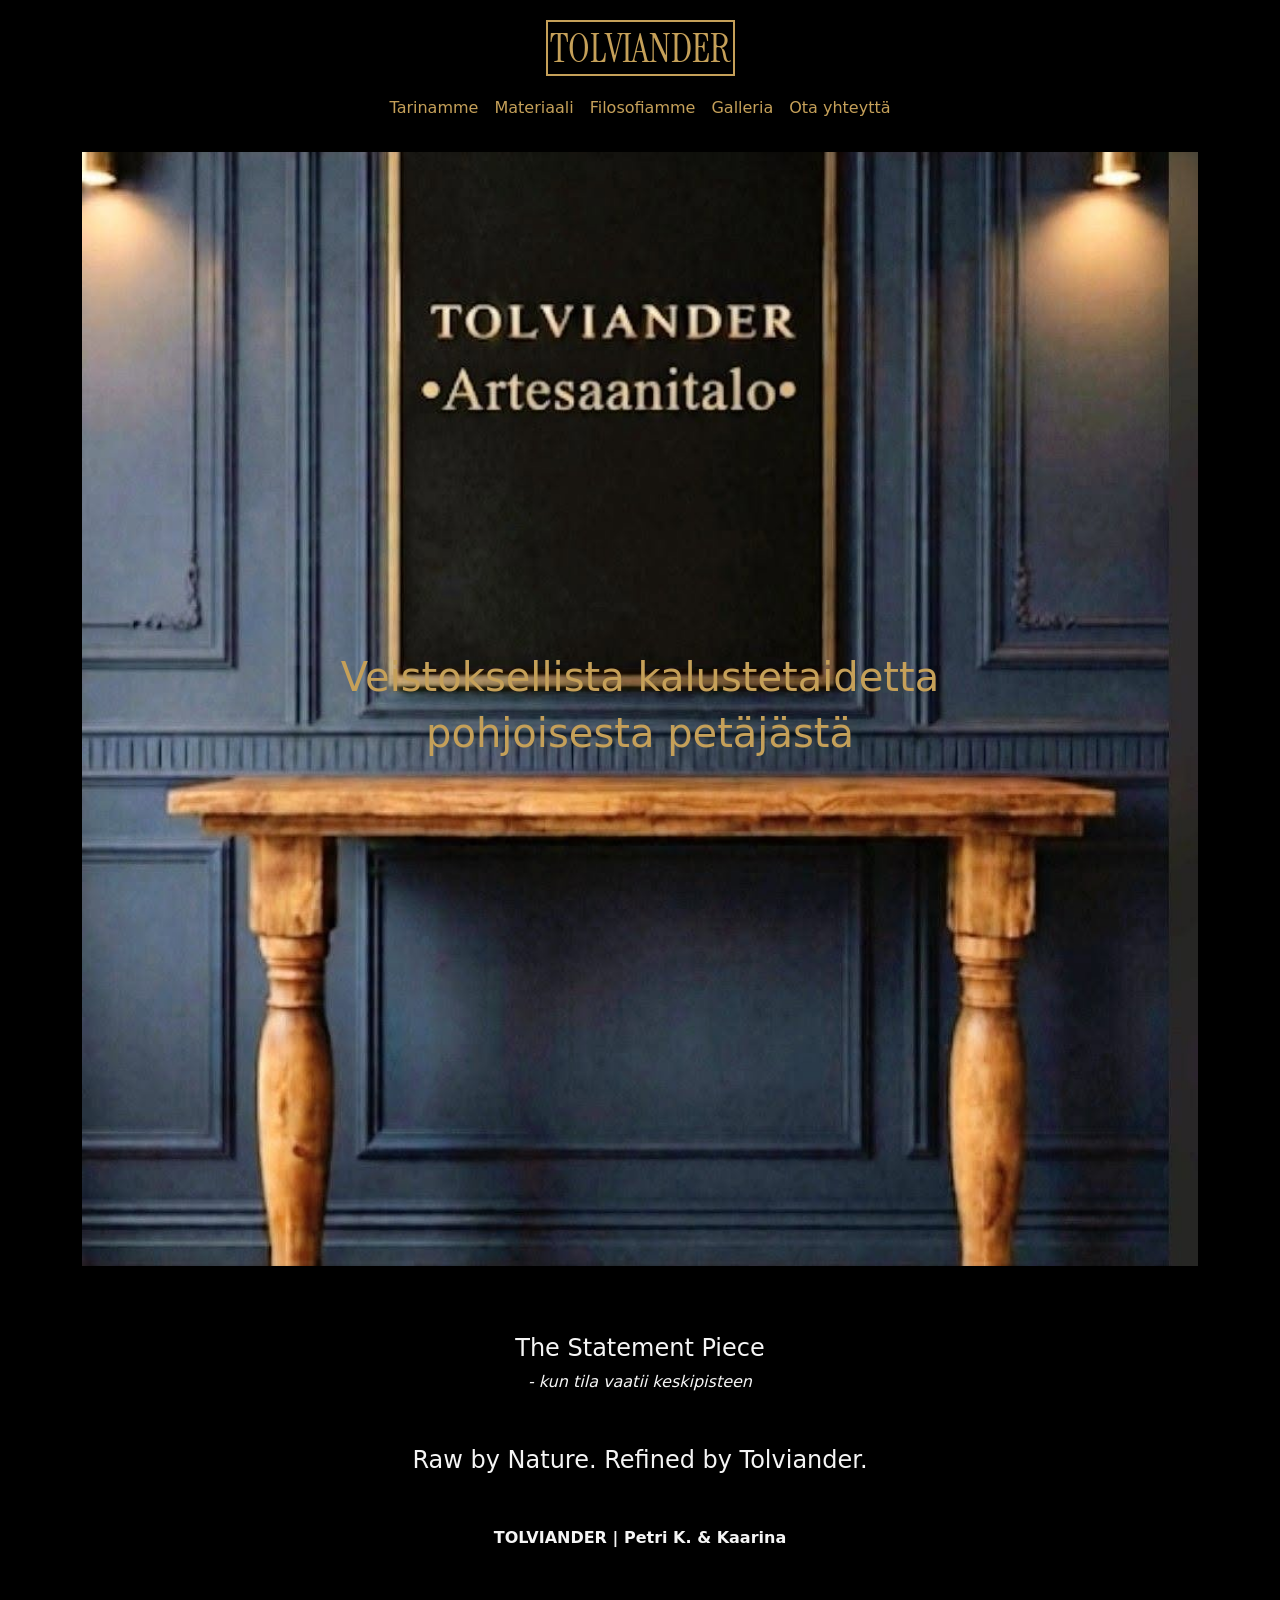
<file: index.html>
<!DOCTYPE html>
<html lang="fi">
<head>
    <meta charset="UTF-8">
    <meta name="viewport" content="width=device-width, initial-scale=1.0">
    <title>Tolviander</title>
    
    <link rel="stylesheet" href="./sivut/tyylit.css">
    <link rel="preconnect" href="https://fonts.googleapis.com">
    <link rel="preconnect" href="https://fonts.gstatic.com" crossorigin>
    <link href="https://fonts.googleapis.com/css2?family=Instrument+Serif:ital@0;1&display=swap" rel="stylesheet">
    
    <link href="https://cdn.jsdelivr.net/npm/bootstrap@5.3.3/dist/css/bootstrap.min.css" rel="stylesheet">
    <script src="https://cdn.jsdelivr.net/npm/bootstrap@5.3.3/dist/js/bootstrap.bundle.min.js" defer></script>
</head>

<body class="body">
    <div id="container" class="container my-4">
        <h1 id="etuosivunotsikko" class="etusivunotsikko text-center">
            <span class="otsikon_rajaviiva">TOLVIANDER</span>
        </h1>
        
        <nav class="navbar navbar-expand-lg bg-dark-body-tertiary">
            <div class="container-fluid">
                <button class="navbar-toggler" type="button" data-bs-toggle="collapse" data-bs-target="#navbarSupportedContent" aria-controls="navbarSupportedContent" aria-expanded="false" aria-label="Toggle navigation">
                    <span class="navbar-toggler-icon"></span>
                </button>
                <div class="collapse navbar-collapse" id="navbarSupportedContent">
                    <ul class="navbar-nav mx-auto">
                        <li class="nav-item">
                            <a class="nav-link active" aria-current="page" href="#" style="color:#C5A059">Tarinamme</a>
                        </li>
                        <li class="nav-item">
                            <a class="nav-link" href="./sivut/materiaali.html" style="color:#C5A059">Materiaali</a>
                        </li>
                        <li class="nav-item">
                            <a class="nav-link" href="./sivut/filosofia.html" style="color:#C5A059">Filosofiamme</a>
                        </li>
                        <li class="nav-item">
                            <a class="nav-link" href="#" style="color:#C5A059">Galleria</a>
                        </li>
                        <li class="nav-item">
                            <a class="nav-link" href="./sivut/yhteys.html" style="color:#C5A059">Ota yhteyttä</a>
                        </li>
                    </ul>
                </div>
            </div>
        </nav>
        
        <div class="position-relative d-inline-block w-100 text-white my-3">
            <img class="img-fluid w-100" src="./kuvat/etusivun_kuva.jpg" alt="Etusivun kuva">
            <div class="position-absolute top-50 start-50 translate-middle text-center w-100 px-3">
                <p class="h1 fw-normal" style="color:#C5A059;">Veistoksellista kalustetaidetta</p>
                <p class="h1 fw-normal" style="color:#C5A059;">pohjoisesta petäjästä</p>
            </div>
        </div>
        
        <div class="alaosan_teksti text-center py-5">
            <div class="mb-5">
                <p class="fs-4 mb-1">The Statement Piece</p>
                <p class="fst-italic">- kun tila vaatii keskipisteen</p>
            </div>
            <div class="mb-5">
                <p class="fs-4">Raw by Nature. Refined by Tolviander.</p>
            </div>
            <div>
                <p class="fw-bold">TOLVIANDER | Petri K. & Kaarina</p>
            </div>
        </div>
    </div>
</body>
</html>
</file>
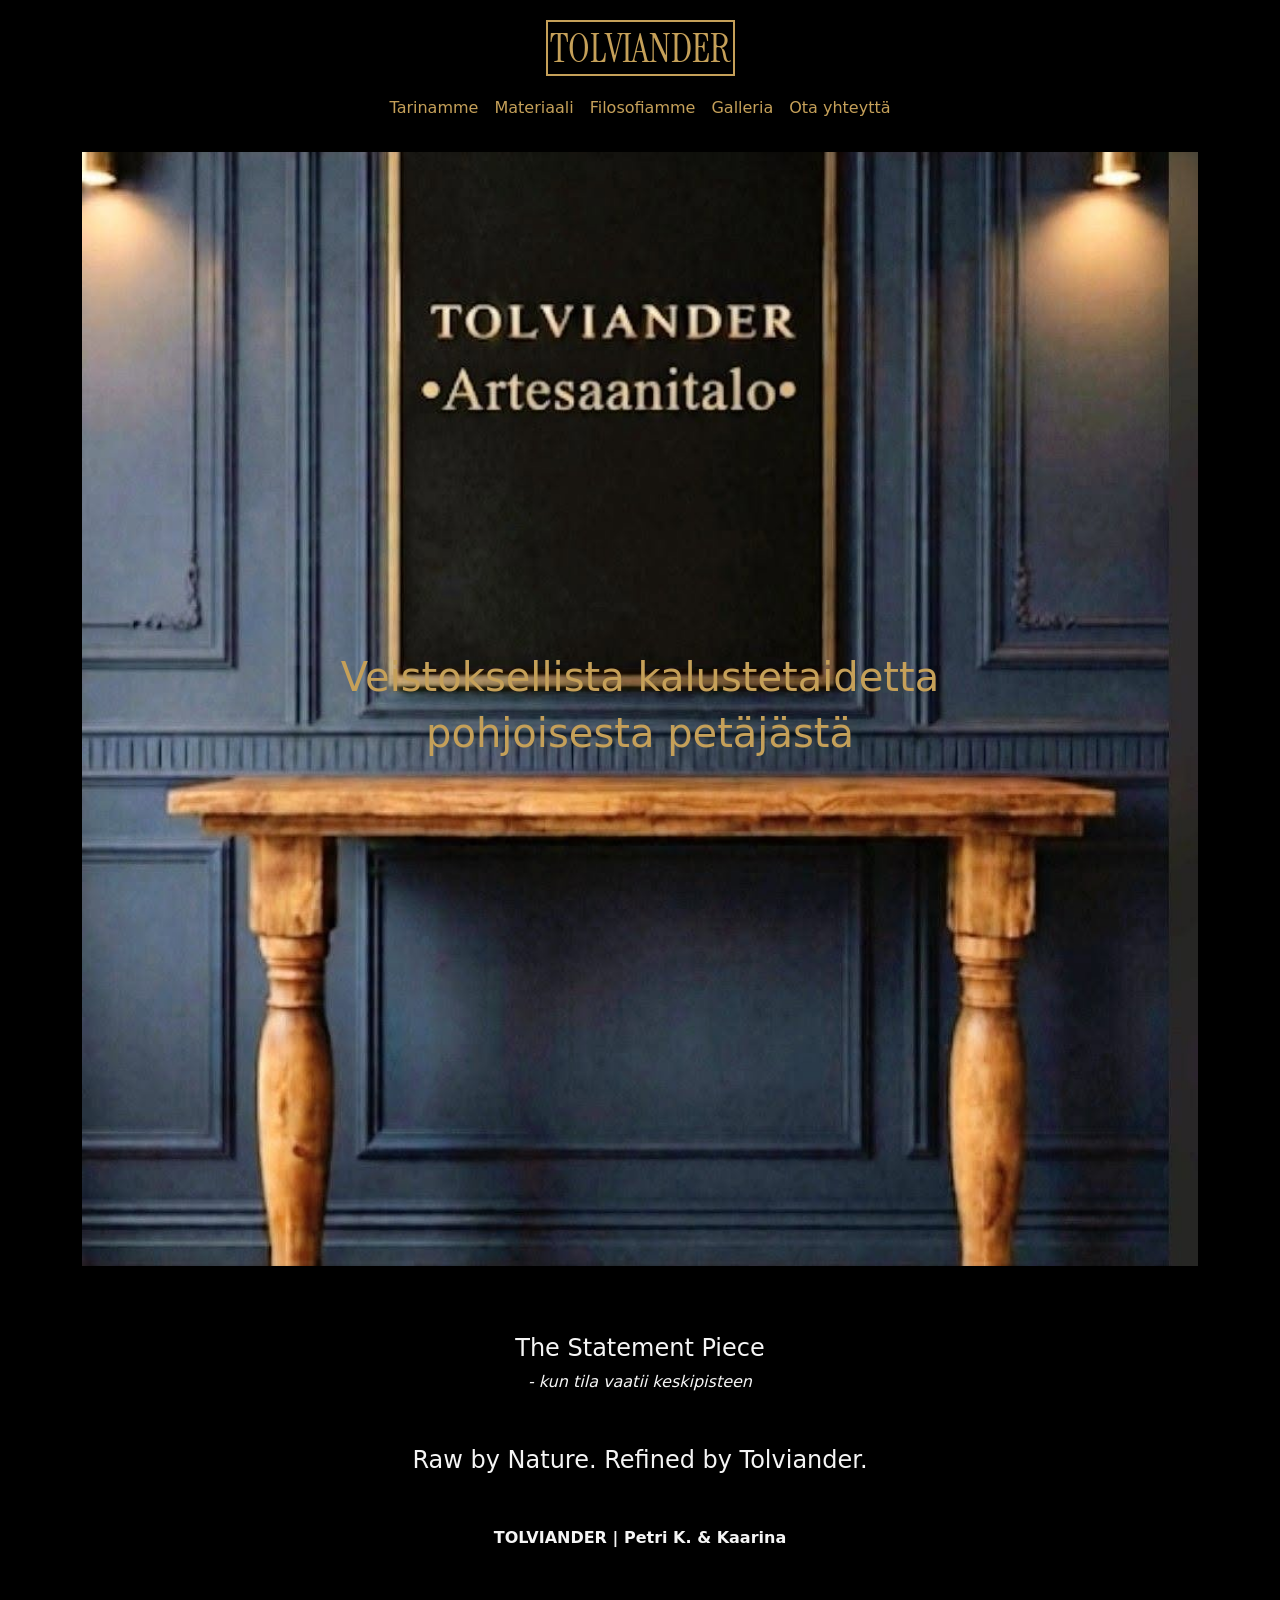
<file: sivut/index.html>
<!DOCTYPE html>
<html lang="fi">
<head>
    <meta charset="UTF-8">
    <meta name="viewport" content="width=device-width, initial-scale=1.0">
    <title>Tolviander</title>
    
    <link rel="stylesheet" href="tyylit.css">
    <link rel="preconnect" href="https://fonts.googleapis.com">
    <link rel="preconnect" href="https://fonts.gstatic.com" crossorigin>
    <link href="https://fonts.googleapis.com/css2?family=Instrument+Serif:ital@0;1&display=swap" rel="stylesheet">
    
    <link href="https://cdn.jsdelivr.net/npm/bootstrap@5.3.3/dist/css/bootstrap.min.css" rel="stylesheet">
    <script src="https://cdn.jsdelivr.net/npm/bootstrap@5.3.3/dist/js/bootstrap.bundle.min.js" defer></script>
</head>

<body class="body">
    <div id="container" class="container my-4">
        <h1 id="etuosivunotsikko" class="etusivunotsikko text-center">
            <span class="otsikon_rajaviiva">TOLVIANDER</span>
        </h1>
        
        <nav class="navbar navbar-expand-lg bg-dark-body-tertiary">
            <div class="container-fluid">
                <button class="navbar-toggler" type="button" data-bs-toggle="collapse" data-bs-target="#navbarSupportedContent" aria-controls="navbarSupportedContent" aria-expanded="false" aria-label="Toggle navigation">
                    <span class="navbar-toggler-icon"></span>
                </button>
                <div class="collapse navbar-collapse" id="navbarSupportedContent">
                    <ul class="navbar-nav mx-auto">
                        <li class="nav-item">
                            <a class="nav-link active" aria-current="page" href="#" style="color:#C5A059">Tarinamme</a>
                        </li>
                        <li class="nav-item">
                            <a class="nav-link" href="../sivut/materiaali.html" style="color:#C5A059">Materiaali</a>
                        </li>
                        <li class="nav-item">
                            <a class="nav-link" href="../sivut/filosofia.html" style="color:#C5A059">Filosofiamme</a>
                        </li>
                        <li class="nav-item">
                            <a class="nav-link" href="#" style="color:#C5A059">Galleria</a>
                        </li>
                        <li class="nav-item">
                            <a class="nav-link" href="../sivut/yhteys.html" style="color:#C5A059">Ota yhteyttä</a>
                        </li>
                    </ul>
                </div>
            </div>
        </nav>
        
        <div class="position-relative d-inline-block w-100 text-white my-3">
            <img class="img-fluid w-100" src="../kuvat/etusivun_kuva.jpg" alt="Etusivun kuva">
            <div class="position-absolute top-50 start-50 translate-middle text-center w-100 px-3">
                <p class="h1 fw-normal" style="color:#C5A059;">Veistoksellista kalustetaidetta</p>
                <p class="h1 fw-normal" style="color:#C5A059;">pohjoisesta petäjästä</p>
            </div>
        </div>
        
        <div class="alaosan_teksti text-center py-5">
            <div class="mb-5">
                <p class="fs-4 mb-1">The Statement Piece</p>
                <p class="fst-italic">- kun tila vaatii keskipisteen</p>
            </div>
            <div class="mb-5">
                <p class="fs-4">Raw by Nature. Refined by Tolviander.</p>
            </div>
            <div>
                <p class="fw-bold">TOLVIANDER | Petri K. & Kaarina</p>
            </div>
        </div>
    </div>
</body>
</html>
</file>
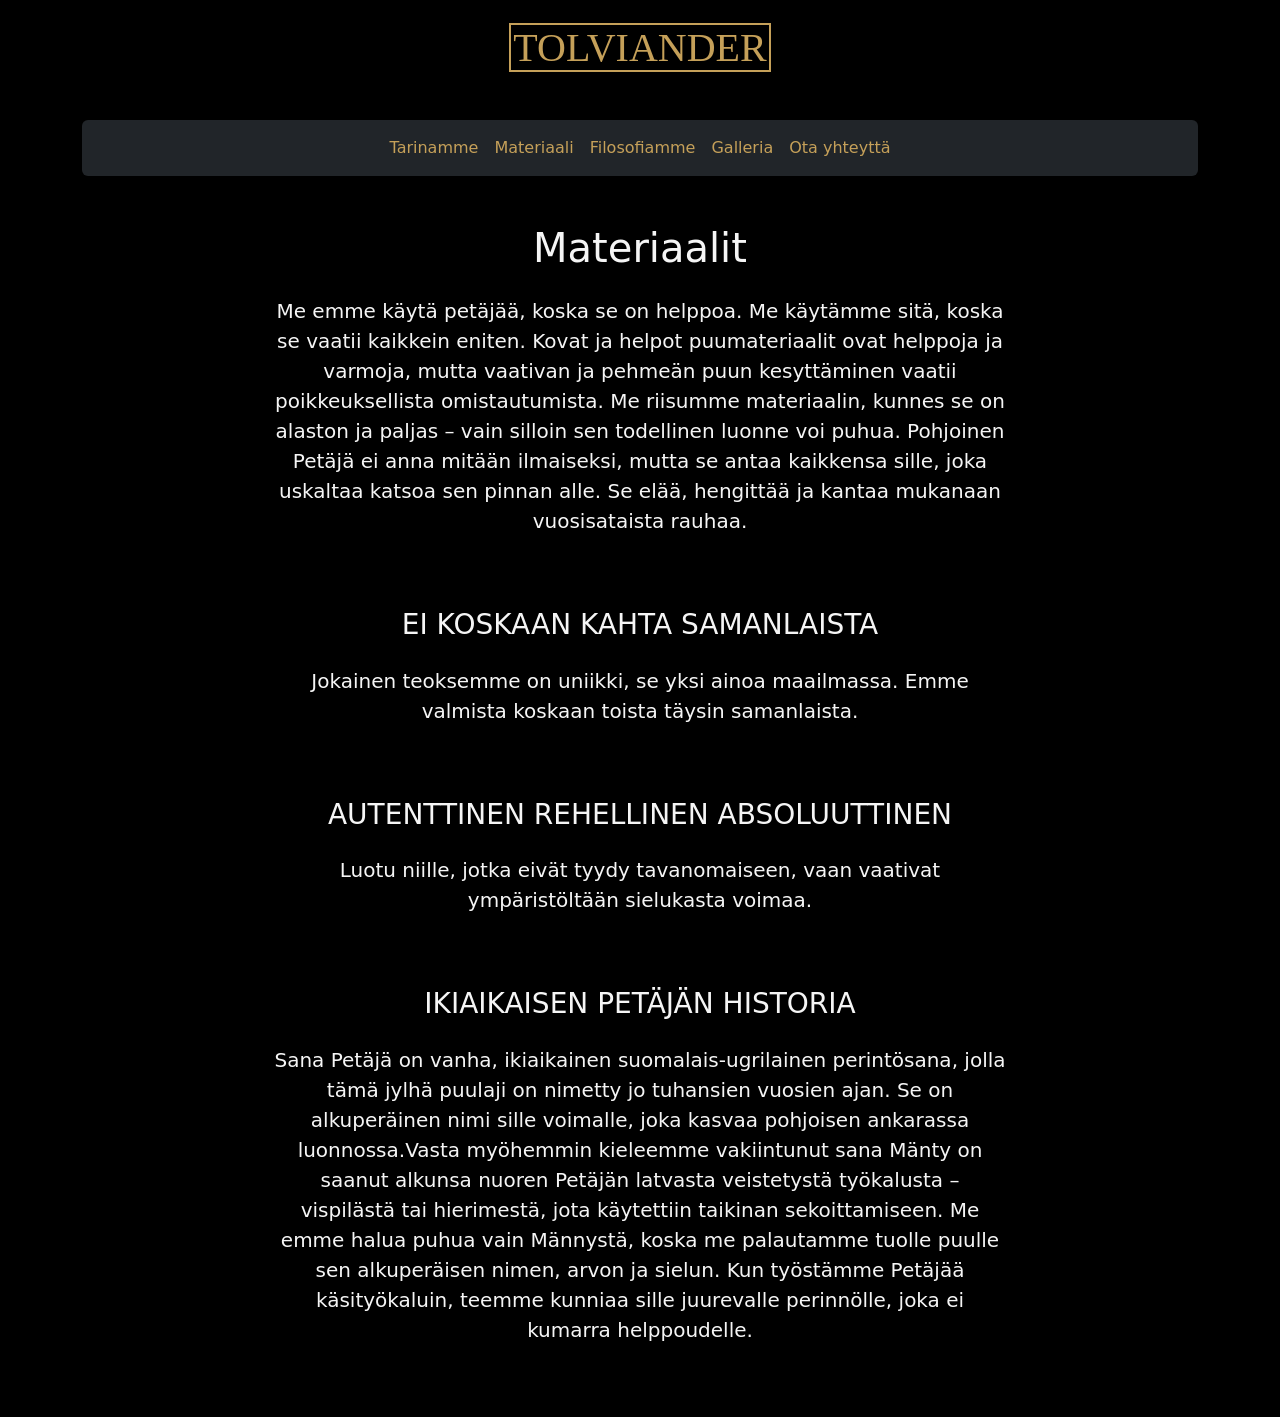
<file: materiaali.html>
<!DOCTYPE html>
<html lang="fi">

<head>
    <meta charset="UTF-8">
    <meta name="viewport" content="width=device-width, initial-scale=1.0">
    <title>Materiaalit</title>
    <!-- Omat tyylit -->
    <link rel="stylesheet" href="tyylit.css">
    <!-- Bootstrap 5 CSS -->
    <link href="https://cdn.jsdelivr.net/npm/bootstrap@5.3.3/dist/css/bootstrap.min.css" rel="stylesheet">
    <!-- Bootstrap 5 JS -->
    <script src="https://cdn.jsdelivr.net/npm/bootstrap@5.3.3/dist/js/bootstrap.bundle.min.js" defer></script>
</head>

<body class="body">
    <div id="container" class="container my-4 text-center" style="color: whitesmoke;">
        
        <!-- Otsikko -->
        <h1 id="etuosivunotsikko" class="etusivunotsikko mb-5">
            <span class="otsikon_rajaviiva">TOLVIANDER</span>
        </h1>
         <!-- Navigaatiopalkki -->
        <nav class="navbar navbar-expand-lg navbar-dark bg-dark mb-5 rounded">
            <div class="container-fluid">
                <button class="navbar-toggler" type="button" data-bs-toggle="collapse" data-bs-target="#navbarSupportedContent" aria-controls="navbarSupportedContent" aria-expanded="false" aria-label="Toggle navigation">
                    <span class="navbar-toggler-icon"></span>
                </button>
                <div class="collapse navbar-collapse" id="navbarSupportedContent">
                    <ul class="navbar-nav mx-auto mb-2 mb-lg-0">
                        <li class="nav-item">
                            <a class="nav-link" href="index.html" style="color:#C5A059">Tarinamme</a>
                        </li>
                        <li class="nav-item">
                            <a class="nav-link" href="#" style="color:#C5A059">Materiaali</a>
                        </li>
                        <li class="nav-item">
                            <a class="nav-link" href="#" style="color:#C5A059">Filosofiamme</a>
                        </li>
                        <li class="nav-item">
                            <a class="nav-link" href="#" style="color:#C5A059">Galleria</a>
                        </li>
                        <li class="nav-item">
                            <a class="nav-link" href="yhteys.html" style="color:#C5A059">Ota yhteyttä</a>
                        </li>
                    </ul>
                </div>
            </div>
        </nav>

        
        <div class="row justify-content-center mb-5">
            <div class="col-12 col-lg-8">
                <h2 class="h1 mb-4">Materiaalit</h2>
                <p class="mb-4 fs-5">
                   Me emme käytä petäjää, koska se on helppoa. Me käytämme sitä, koska se vaatii kaikkein eniten. ​Kovat ja helpot puumateriaalit ovat helppoja ja varmoja, mutta vaativan ja pehmeän puun kesyttäminen vaatii poikkeuksellista omistautumista. Me riisumme materiaalin, kunnes se on alaston ja paljas – vain silloin sen todellinen luonne voi puhua.
​                   Pohjoinen Petäjä ei anna mitään ilmaiseksi, mutta se antaa kaikkensa sille, joka uskaltaa katsoa sen pinnan alle. Se elää, hengittää ja kantaa mukanaan vuosisataista rauhaa.
                </p>
            </div>
        </div>

         <div class="row justify-content-center mb-5">
            <div class="col-12 col-lg-8">
                <h3 class="h3 mb-4">​EI KOSKAAN KAHTA SAMANLAISTA</h3>
                <p class="mb-4 fs-5">
                  Jokainen teoksemme on uniikki, se yksi ainoa maailmassa. 
                  Emme valmista koskaan toista täysin samanlaista.
                </p>
            </div>
        </div>
            <div class="row justify-content-center mb-5">
            <div class="col-12 col-lg-8">
                <h3 class="h3 mb-4">​AUTENTTINEN REHELLINEN ABSOLUUTTINEN</h3>
                <p class="mb-4 fs-5">
                  Luotu niille, jotka eivät tyydy tavanomaiseen, vaan vaativat ympäristöltään sielukasta voimaa.

                </p>
            </div>
        </div>
            <div class="row justify-content-center mb-5">
            <div class="col-12 col-lg-8">
                <h3 class="h3 mb-4">​IKIAIKAISEN PETÄJÄN HISTORIA</h3>
                <p class="mb-4 fs-5">
                 Sana Petäjä on vanha, ikiaikainen suomalais-ugrilainen perintösana, jolla tämä jylhä puulaji on nimetty jo tuhansien vuosien ajan. Se on alkuperäinen nimi sille voimalle, joka kasvaa pohjoisen ankarassa luonnossa.
​Vasta myöhemmin kieleemme vakiintunut sana Mänty on saanut alkunsa nuoren Petäjän latvasta veistetystä työkalusta – vispilästä tai hierimestä, jota käytettiin taikinan sekoittamiseen. Me emme halua puhua vain Männystä, koska me palautamme tuolle puulle sen alkuperäisen nimen, arvon ja sielun. Kun työstämme Petäjää käsityökaluin, teemme kunniaa sille juurevalle perinnölle, joka ei kumarra helppoudelle.
                </p>
            </div>
        </div>


    </div>
</body>

</html>
</file>
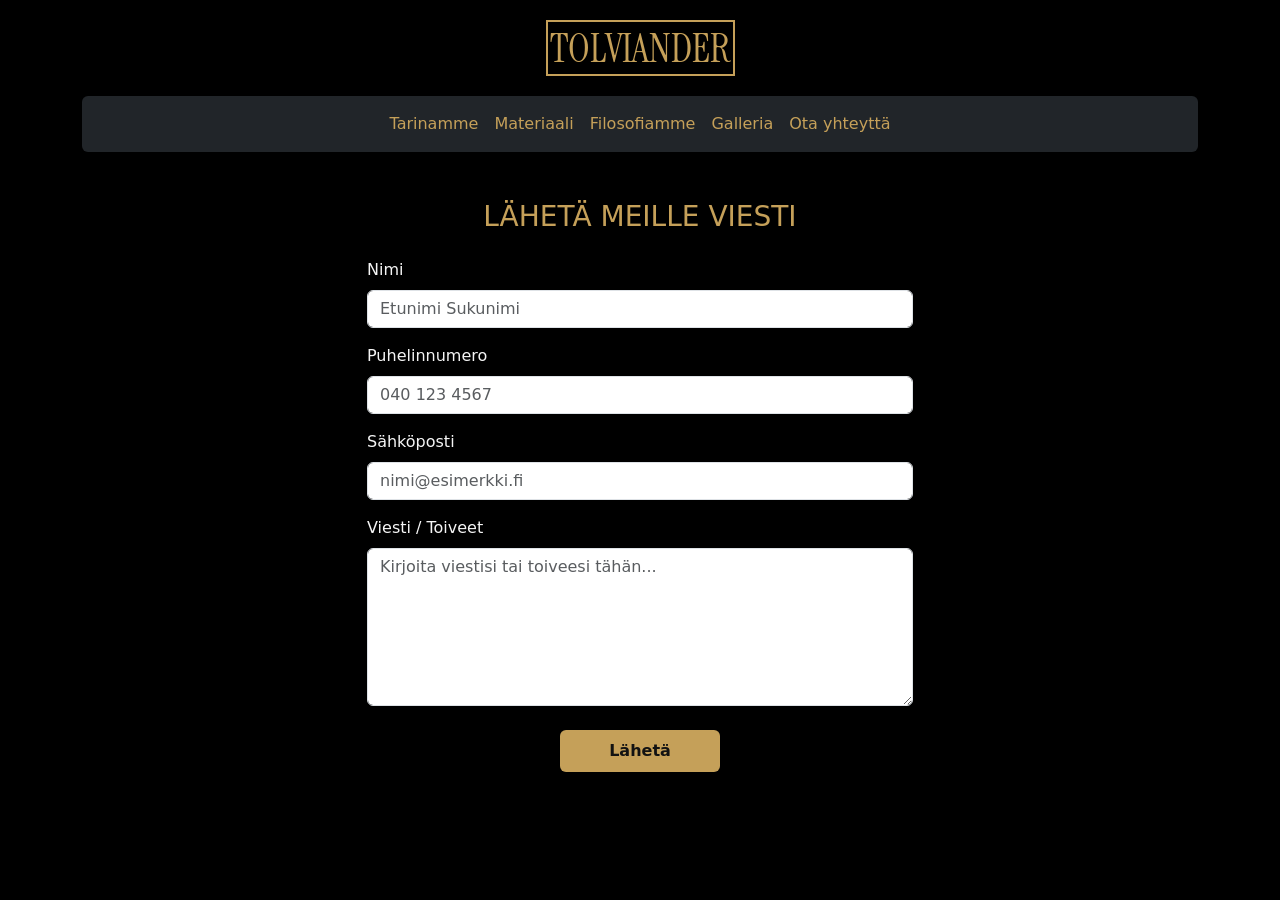
<file: sposti.html>
<!DOCTYPE html>
<html lang="fi">

<head>
    <meta charset="UTF-8">
    <meta name="viewport" content="width=device-width, initial-scale=1.0">
    <title>Sähköposti - Tolviander</title>

    <!-- Omat tyylit -->
    <link rel="stylesheet" href="tyylit.css">

    <!-- Google Fonts -->
    <link rel="preconnect" href="https://fonts.googleapis.com">
    <link rel="preconnect" href="https://fonts.gstatic.com" crossorigin>
    <link href="https://fonts.googleapis.com/css2?family=Instrument+Serif:ital@0;1&display=swap" rel="stylesheet">

    <!-- Bootstrap 5 CSS -->
    <link href="https://cdn.jsdelivr.net/npm/bootstrap@5.3.3/dist/css/bootstrap.min.css" rel="stylesheet">
    <!-- Bootstrap 5 JS -->
    <script src="https://cdn.jsdelivr.net/npm/bootstrap@5.3.3/dist/js/bootstrap.bundle.min.js" defer></script>
</head>

<body class="body">
    <div id="container" class="container my-4 text-center" style="color: whitesmoke;">

        <!-- Otsikko -->
        <h1 id="etuosivunotsikko" class="etusivunotsikko mb-4">
            <span class="otsikon_rajaviiva">TOLVIANDER</span>
        </h1>

        <!-- Navigaatiopalkki -->
        <nav class="navbar navbar-expand-lg navbar-dark bg-dark mb-5 rounded">
            <div class="container-fluid">
                <button class="navbar-toggler" type="button" data-bs-toggle="collapse" data-bs-target="#navbarSupportedContent" aria-controls="navbarSupportedContent" aria-expanded="false" aria-label="Toggle navigation">
                    <span class="navbar-toggler-icon"></span>
                </button>
                <div class="collapse navbar-collapse" id="navbarSupportedContent">
                    <ul class="navbar-nav mx-auto mb-2 mb-lg-0">
                        <li class="nav-item">
                            <a class="nav-link" href="index.html" style="color:#C5A059">Tarinamme</a>
                        </li>
                        <li class="nav-item">
                            <a class="nav-link" href="#" style="color:#C5A059">Materiaali</a>
                        </li>
                        <li class="nav-item">
                            <a class="nav-link" href="#" style="color:#C5A059">Filosofiamme</a>
                        </li>
                        <li class="nav-item">
                            <a class="nav-link" href="#" style="color:#C5A059">Galleria</a>
                        </li>
                        <li class="nav-item">
                            <a class="nav-link" href="yhteys.html" style="color:#C5A059">Ota yhteyttä</a>
                        </li>
                    </ul>
                </div>
            </div>
        </nav>

        <!-- Lomake-osio -->
        <div class="row justify-content-center">
            <div class="col-12 col-md-8 col-lg-6">
                <h2 class="h3 mb-4" style="color:#C5A059;">LÄHETÄ MEILLE VIESTI</h2>
                
                <form action="#" method="post" class="text-start">
                    
                    <!-- Nimi -->
                    <div class="mb-3">
                        <label for="nimi" class="form-label">Nimi</label>
                        <input type="text" class="form-control" id="nimi" placeholder="Etunimi Sukunimi" required>
                    </div>

                    <!-- Puhelin -->
                    <div class="mb-3">
                        <label for="puhelin" class="form-label">Puhelinnumero</label>
                        <input type="tel" class="form-control" id="puhelin" placeholder="040 123 4567">
                    </div>

                    <!-- Sähköposti -->
                    <div class="mb-3">
                        <label for="email" class="form-label">Sähköposti</label>
                        <input type="email" class="form-control" id="email" placeholder="nimi@esimerkki.fi" required>
                    </div>

                    <!-- Viestikenttä -->
                    <div class="mb-4">
                        <label for="viesti" class="form-label">Viesti / Toiveet</label>
                        <textarea class="form-control" id="viesti" rows="6" placeholder="Kirjoita viestisi tai toiveesi tähän..." required></textarea>
                    </div>

                    <!-- Lähetä-painike -->
                    <div class="text-center">
                        <button type="submit" class="btn px-5 py-2 fw-bold" style="background-color: #C5A059; color: #121212;">
                            Lähetä
                        </button>
                    </div>

                </form>
            </div>
        </div>

    </div>
</body>

</html>
</file>
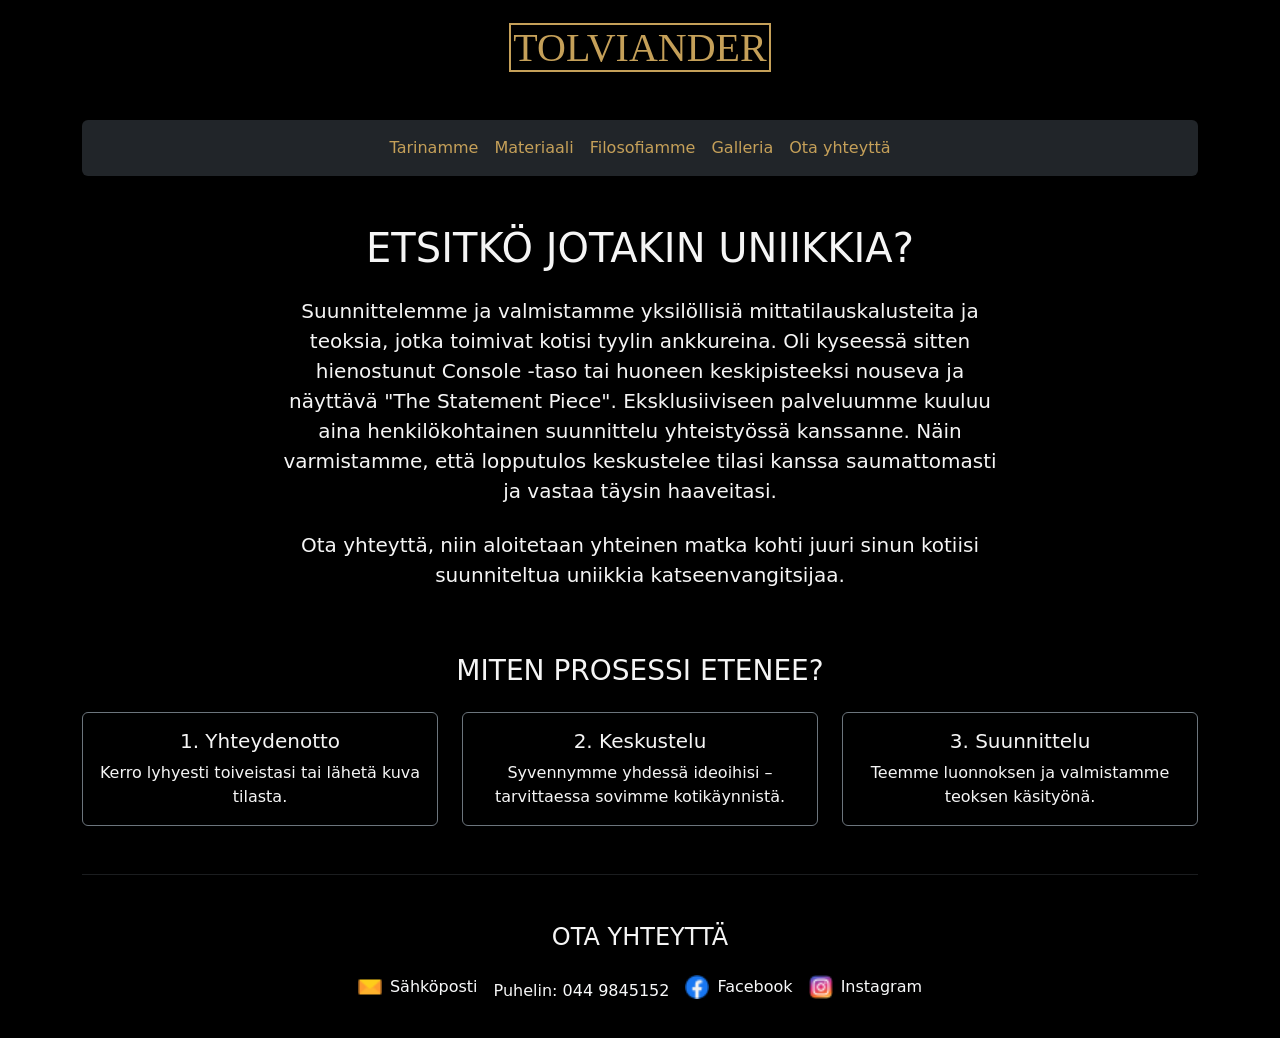
<file: yhteys.html>
<!DOCTYPE html>
<html lang="fi">

<head>
    <meta charset="UTF-8">
    <meta name="viewport" content="width=device-width, initial-scale=1.0">
    <title>Yhteys - Tolviander</title>
    <!-- Omat tyylit -->
    <link rel="stylesheet" href="tyylit.css">
    <!-- Bootstrap 5 CSS -->
    <link href="https://cdn.jsdelivr.net/npm/bootstrap@5.3.3/dist/css/bootstrap.min.css" rel="stylesheet">
    <!-- Bootstrap 5 JS -->
    <script src="https://cdn.jsdelivr.net/npm/bootstrap@5.3.3/dist/js/bootstrap.bundle.min.js" defer></script>
</head>

<body class="body">
    <div id="container" class="container my-4 text-center" style="color: whitesmoke;">
        
        <!-- Otsikko -->
        <h1 id="etuosivunotsikko" class="etusivunotsikko mb-5">
            <span class="otsikon_rajaviiva">TOLVIANDER</span>
        </h1>
         <!-- Navigaatiopalkki -->
        <nav class="navbar navbar-expand-lg navbar-dark bg-dark mb-5 rounded">
            <div class="container-fluid">
                <button class="navbar-toggler" type="button" data-bs-toggle="collapse" data-bs-target="#navbarSupportedContent" aria-controls="navbarSupportedContent" aria-expanded="false" aria-label="Toggle navigation">
                    <span class="navbar-toggler-icon"></span>
                </button>
                <div class="collapse navbar-collapse" id="navbarSupportedContent">
                    <ul class="navbar-nav mx-auto mb-2 mb-lg-0">
                        <li class="nav-item">
                            <a class="nav-link" href="index.html" style="color:#C5A059">Tarinamme</a>
                        </li>
                        <li class="nav-item">
                            <a class="nav-link" href="materiaali.html" style="color:#C5A059">Materiaali</a>
                        </li>
                        <li class="nav-item">
                            <a class="nav-link" href="#" style="color:#C5A059">Filosofiamme</a>
                        </li>
                        <li class="nav-item">
                            <a class="nav-link" href="#" style="color:#C5A059">Galleria</a>
                        </li>
                        <li class="nav-item">
                            <a class="nav-link" href="yhteys.html" style="color:#C5A059">Ota yhteyttä</a>
                        </li>
                    </ul>
                </div>
            </div>
        </nav>

        <!-- Esittelytekstit (rajoitettu leveys luettavuuden parantamiseksi tietokoneella) -->
        <div class="row justify-content-center mb-5">
            <div class="col-12 col-lg-8">
                <h2 class="h1 mb-4">ETSITKÖ JOTAKIN UNIIKKIA?</h2>
                <p class="mb-4 fs-5">
                    Suunnittelemme ja valmistamme yksilöllisiä mittatilauskalusteita ja teoksia, jotka toimivat kotisi
                    tyylin ankkureina. Oli kyseessä sitten hienostunut Console -taso tai huoneen keskipisteeksi nouseva
                    ja näyttävä "The Statement Piece". Eksklusiiviseen palveluumme kuuluu aina henkilökohtainen
                    suunnittelu yhteistyössä kanssanne. Näin varmistamme, että lopputulos keskustelee tilasi kanssa
                    saumattomasti ja vastaa täysin haaveitasi.
                </p>
                <p class="fs-5">
                    Ota yhteyttä, niin aloitetaan yhteinen matka kohti juuri sinun kotiisi suunniteltua uniikkia
                    katseenvangitsijaa.
                </p>
            </div>
        </div>

        <!-- Prosessi-osio: Mobiilissa allekkain, tabletilla/tietokoneella 3 saraketta rinnakkain -->
        <div class="my-5">
            <h2 class="h3 mb-4">MITEN PROSESSI ETENEE?</h2>
            
            <div class="row g-4 justify-content-center">
                <div class="col-12 col-md-4">
                    <div class="p-3 border border-secondary rounded h-100">
                        <h3 class="h5 mb-2">1. Yhteydenotto</h3>
                        <p class="mb-0">Kerro lyhyesti toiveistasi tai lähetä kuva tilasta.</p>
                    </div>
                </div>
                
                <div class="col-12 col-md-4">
                    <div class="p-3 border border-secondary rounded h-100">
                        <h3 class="h5 mb-2">2. Keskustelu</h3>
                        <p class="mb-0">Syvennymme yhdessä ideoihisi – tarvittaessa sovimme kotikäynnistä.</p>
                    </div>
                </div>
                
                <div class="col-12 col-md-4">
                    <div class="p-3 border border-secondary rounded h-100">
                        <h3 class="h5 mb-2">3. Suunnittelu</h3>
                        <p class="mb-0">Teemme luonnoksen ja valmistamme teoksen käsityönä.</p>
                    </div>
                </div>
            </div>
        </div>

        <hr class="my-5 border-secondary">

        <!-- Yhteystiedot -->
        <div class="my-4">
            <h3 class="h4 mb-4">OTA YHTEYTTÄ</h3>

            <div class="row g-3 justify-content-center align-items-center">
                
                <!-- Sähköposti -->
                <div class="col-12 col-sm-auto mb-2">
                    <a href="sposti.html" target="_blank" aria-label="Lähetä sähköpostia" class="text-decoration-none text-light d-inline-flex align-items-center gap-2">
                        <img src="kuvat/email.png" alt="Sähköposti" width="24" height="24" class="img-fluid">
                        <span>Sähköposti</span>
                    </a>
                </div>

                <!-- Puhelin -->
                <div class="col-12 col-sm-auto mb-2">
                    <p class="mb-0">Puhelin: <a href="tel:0449845152" class="text-light text-decoration-none">044 9845152</a></p>
                </div>

                <!-- Facebook -->
                <div class="col-12 col-sm-auto mb-2">
                    <a href="https://www.facebook.com/profile.php?id=61585242051224" target="_blank" rel="noopener noreferrer" class="text-decoration-none text-light d-inline-flex align-items-center gap-2">
                        <img src="kuvat/facebook16px.png" alt="Facebook" width="24" height="24" class="img-fluid">
                        <span>Facebook</span>
                    </a>
                </div>

                <!-- Instagram -->
                <div class="col-12 col-sm-auto mb-2">
                    <a href="https://www.instagram.com/tolviander_/" target="_blank" rel="noopener noreferrer" class="text-decoration-none text-light d-inline-flex align-items-center gap-2">
                        <img src="kuvat/instagram16px.png" alt="Instagram" width="24" height="24" class="img-fluid">
                        <span>Instagram</span>
                    </a>
                </div>

            </div>
        </div>

    </div>
</body>

</html>
</file>
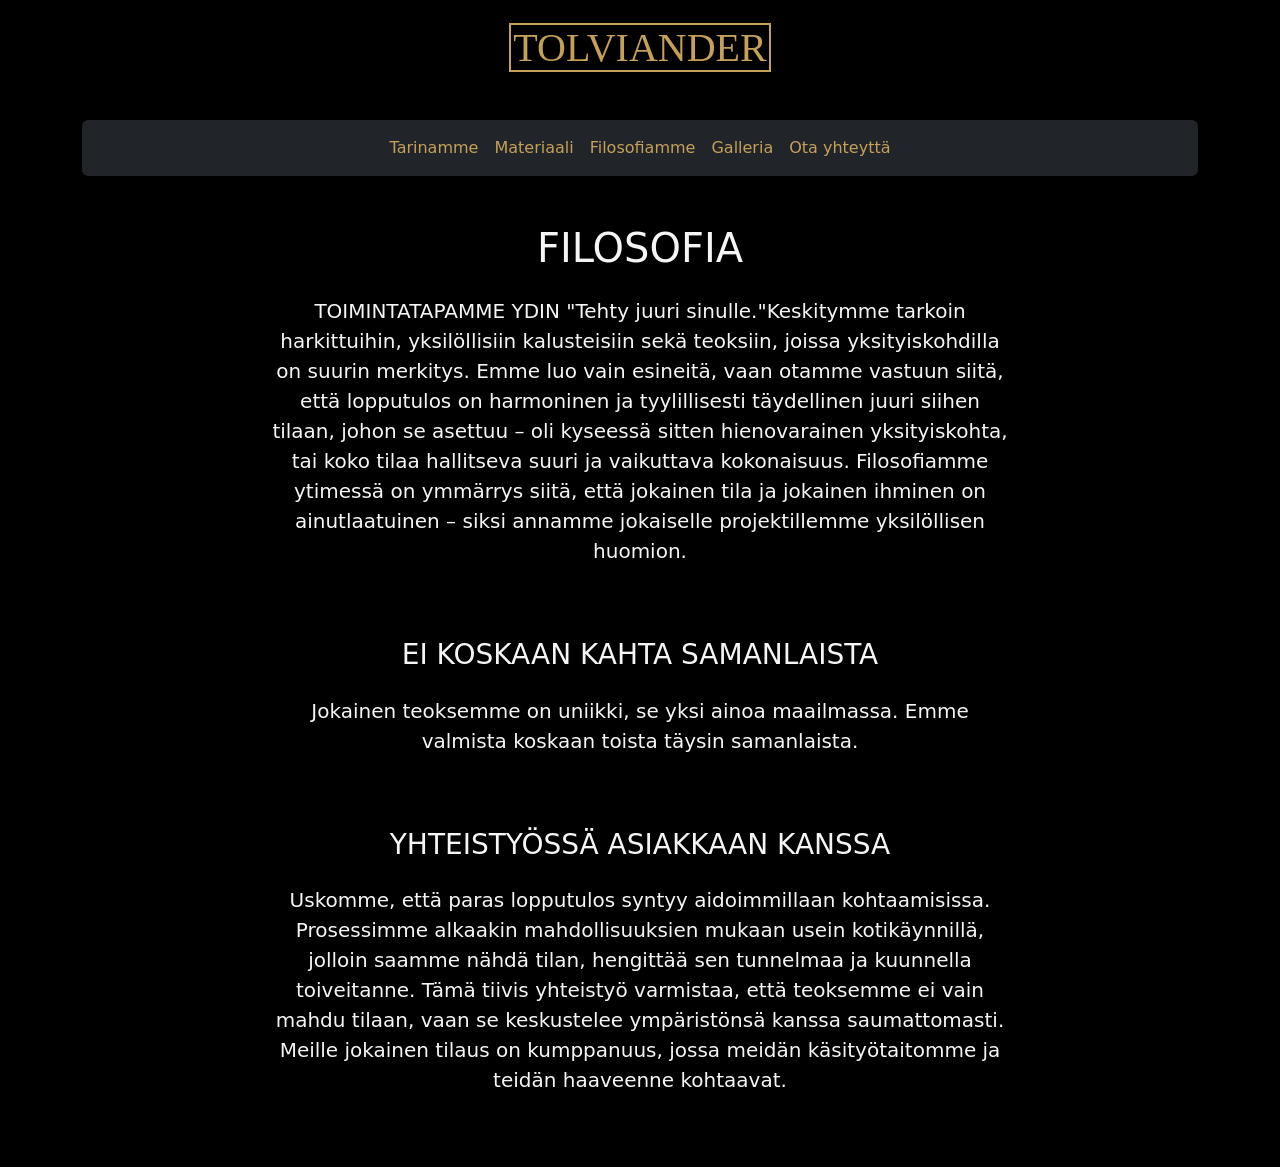
<file: sivut/filosofia.html>
<!DOCTYPE html>
<html lang="fi">

<head>
    <meta charset="UTF-8">
    <meta name="viewport" content="width=device-width, initial-scale=1.0">
    <title>Filosofiamme</title>
    <link rel="stylesheet" href="tyylit.css">
    <link href="https://cdn.jsdelivr.net/npm/bootstrap@5.3.3/dist/css/bootstrap.min.css" rel="stylesheet">
    
    <script src="https://cdn.jsdelivr.net/npm/bootstrap@5.3.3/dist/js/bootstrap.bundle.min.js" defer></script>
</head>

<body class="body">
    <div id="container" class="container my-4 text-center" style="color: whitesmoke;">
        
        <!-- Otsikko -->
         
        <h1 id="etuosivunotsikko" class="etusivunotsikko mb-5">
            
            <span class="otsikon_rajaviiva">TOLVIANDER</span>
        
        </h1>
        
         <!-- Navigaatiopalkki -->
        <nav class="navbar navbar-expand-lg navbar-dark bg-dark mb-5 rounded">
            <div class="container-fluid">
                <button class="navbar-toggler" type="button" data-bs-toggle="collapse" data-bs-target="#navbarSupportedContent" aria-controls="navbarSupportedContent" aria-expanded="false" aria-label="Toggle navigation">
                    <span class="navbar-toggler-icon"></span>
                </button>
                <div class="collapse navbar-collapse" id="navbarSupportedContent">
                    <ul class="navbar-nav mx-auto mb-2 mb-lg-0">
                        <li class="nav-item">
                            <a class="nav-link" href="index.html" style="color:#C5A059">Tarinamme</a>
                        </li>
                        <li class="nav-item">
                            <a class="nav-link" href="../sivut/materiaali.html" style="color:#C5A059">Materiaali</a>
                        </li>
                        <li class="nav-item">
                            <a class="nav-link" href="../sivut/filosofia.html" style="color:#C5A059">Filosofiamme</a>
                        </li>
                        <li class="nav-item">
                            <a class="nav-link" href="#" style="color:#C5A059">Galleria</a>
                        </li>
                        <li class="nav-item">
                            <a class="nav-link" href="../sivut/yhteys.html" style="color:#C5A059">Ota yhteyttä</a>
                        </li>
                    </ul>
                </div>
            </div>
        </nav>

        
        <div class="row justify-content-center mb-5">
            <div class="col-12 col-lg-8">
                <h2 class="h1 mb-4">FILOSOFIA</h2>
                <p class="mb-4 fs-5">
                  TOIMINTATAPAMME YDIN "Tehty juuri sinulle."

                ​Keskitymme tarkoin harkittuihin, yksilöllisiin kalusteisiin sekä teoksiin, joissa yksityiskohdilla
                on suurin merkitys. Emme luo vain esineitä, vaan otamme vastuun siitä, että lopputulos on harmoninen ja
                tyylillisesti täydellinen juuri siihen tilaan, johon se asettuu – oli kyseessä sitten hienovarainen yksityiskohta, tai koko tilaa hallitseva suuri ja vaikuttava kokonaisuus. Filosofiamme ytimessä on ymmärrys siitä, että jokainen tila ja jokainen ihminen on ainutlaatuinen – siksi annamme jokaiselle projektillemme yksilöllisen huomion.
                </p>
            </div>
        </div>

         <div class="row justify-content-center mb-5">
            <div class="col-12 col-lg-8">
                <h3 class="h3 mb-4">​EI KOSKAAN KAHTA SAMANLAISTA</h3>
                <p class="mb-4 fs-5">
                  Jokainen teoksemme on uniikki, se yksi ainoa maailmassa. 
                  Emme valmista koskaan toista täysin samanlaista.
                </p>
            </div>
        </div>
            <div class="row justify-content-center mb-5">
            <div class="col-12 col-lg-8">
                <h3 class="h3 mb-4">​YHTEISTYÖSSÄ ASIAKKAAN KANSSA</h3>
                <p class="mb-4 fs-5">
                 Uskomme, että paras lopputulos syntyy aidoimmillaan kohtaamisissa. Prosessimme alkaakin mahdollisuuksien mukaan usein kotikäynnillä, jolloin saamme nähdä tilan, hengittää sen tunnelmaa ja kuunnella toiveitanne. Tämä tiivis yhteistyö varmistaa, että teoksemme ei vain mahdu tilaan, vaan se keskustelee ympäristönsä kanssa saumattomasti. Meille jokainen 
                 tilaus on kumppanuus, jossa meidän käsityötaitomme ja teidän haaveenne kohtaavat.
                </p>
            </div>
        </div>
    </div>
</body>

</html>
</file>
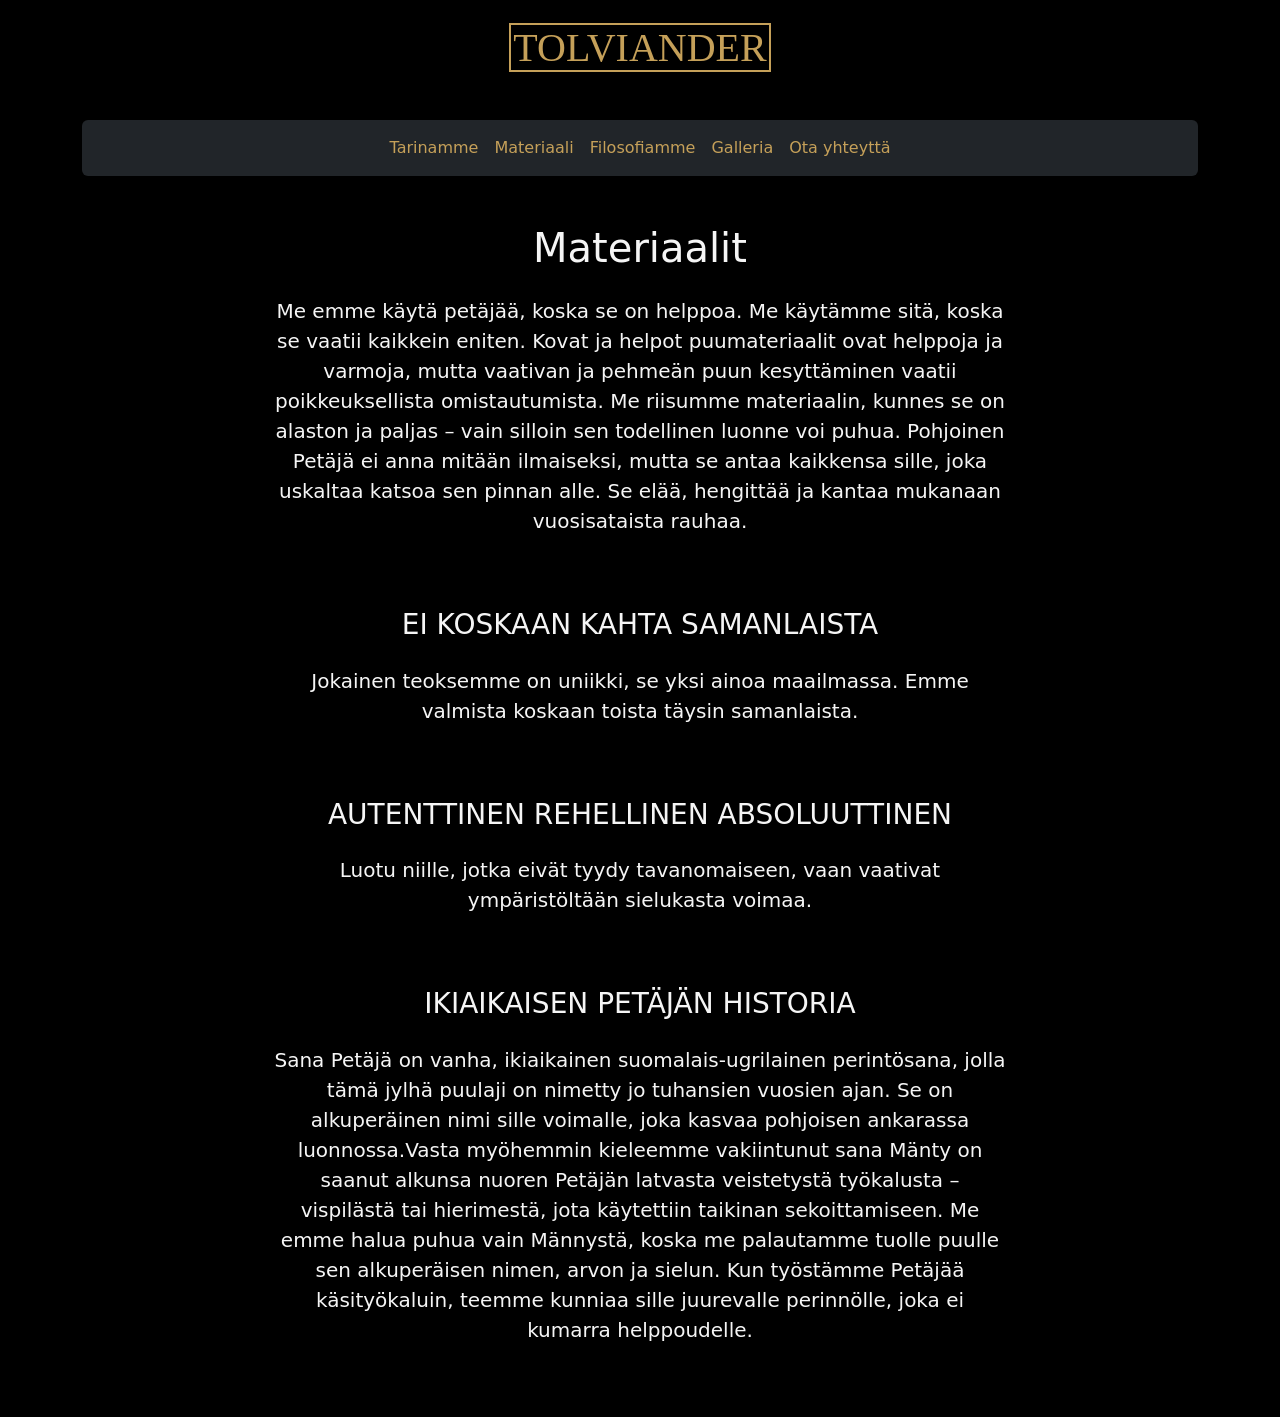
<file: sivut/materiaali.html>
<!DOCTYPE html>
<html lang="fi">

<head>
    <meta charset="UTF-8">
    <meta name="viewport" content="width=device-width, initial-scale=1.0">
    <title>Materiaalit</title>
    <!-- Omat tyylit -->
    <link rel="stylesheet" href="tyylit.css">
    <!-- Bootstrap 5 CSS -->
    <link href="https://cdn.jsdelivr.net/npm/bootstrap@5.3.3/dist/css/bootstrap.min.css" rel="stylesheet">
    <!-- Bootstrap 5 JS -->
    <script src="https://cdn.jsdelivr.net/npm/bootstrap@5.3.3/dist/js/bootstrap.bundle.min.js" defer></script>
</head>

<body class="body">
    <div id="container" class="container my-4 text-center" style="color: whitesmoke;">
        
        <!-- Otsikko -->
         
        <h1 id="etuosivunotsikko" class="etusivunotsikko mb-5">
            
            <span class="otsikon_rajaviiva">TOLVIANDER</span>
        
        </h1>
        
         <!-- Navigaatiopalkki -->
        <nav class="navbar navbar-expand-lg navbar-dark bg-dark mb-5 rounded">
            <div class="container-fluid">
                <button class="navbar-toggler" type="button" data-bs-toggle="collapse" data-bs-target="#navbarSupportedContent" aria-controls="navbarSupportedContent" aria-expanded="false" aria-label="Toggle navigation">
                    <span class="navbar-toggler-icon"></span>
                </button>
                <div class="collapse navbar-collapse" id="navbarSupportedContent">
                    <ul class="navbar-nav mx-auto mb-2 mb-lg-0">
                        <li class="nav-item">
                            <a class="nav-link" href="index.html" style="color:#C5A059">Tarinamme</a>
                        </li>
                        <li class="nav-item">
                            <a class="nav-link" href="../sivut/materiaali.html" style="color:#C5A059">Materiaali</a>
                        </li>
                        <li class="nav-item">
                            <a class="nav-link" href="../sivut/filosofia.html" style="color:#C5A059">Filosofiamme</a>
                        </li>
                        <li class="nav-item">
                            <a class="nav-link" href="#" style="color:#C5A059">Galleria</a>
                        </li>
                        <li class="nav-item">
                            <a class="nav-link" href="../sivut/yhteys.html" style="color:#C5A059">Ota yhteyttä</a>
                        </li>
                    </ul>
                </div>
            </div>
        </nav>

        
        <div class="row justify-content-center mb-5">
            <div class="col-12 col-lg-8">
                <h2 class="h1 mb-4">Materiaalit</h2>
                <p class="mb-4 fs-5">
                   Me emme käytä petäjää, koska se on helppoa. Me käytämme sitä, koska se vaatii kaikkein eniten. ​Kovat ja helpot puumateriaalit ovat helppoja ja varmoja, mutta vaativan ja pehmeän puun kesyttäminen vaatii poikkeuksellista omistautumista. Me riisumme materiaalin, kunnes se on alaston ja paljas – vain silloin sen todellinen luonne voi puhua.
​                   Pohjoinen Petäjä ei anna mitään ilmaiseksi, mutta se antaa kaikkensa sille, joka uskaltaa katsoa sen pinnan alle. Se elää, hengittää ja kantaa mukanaan vuosisataista rauhaa.
                </p>
            </div>
        </div>

         <div class="row justify-content-center mb-5">
            <div class="col-12 col-lg-8">
                <h3 class="h3 mb-4">​EI KOSKAAN KAHTA SAMANLAISTA</h3>
                <p class="mb-4 fs-5">
                  Jokainen teoksemme on uniikki, se yksi ainoa maailmassa. 
                  Emme valmista koskaan toista täysin samanlaista.
                </p>
            </div>
        </div>
            <div class="row justify-content-center mb-5">
            <div class="col-12 col-lg-8">
                <h3 class="h3 mb-4">​AUTENTTINEN REHELLINEN ABSOLUUTTINEN</h3>
                <p class="mb-4 fs-5">
                  Luotu niille, jotka eivät tyydy tavanomaiseen, vaan vaativat ympäristöltään sielukasta voimaa.

                </p>
            </div>
        </div>
            <div class="row justify-content-center mb-5">
            <div class="col-12 col-lg-8">
                <h3 class="h3 mb-4">​IKIAIKAISEN PETÄJÄN HISTORIA</h3>
                <p class="mb-4 fs-5">
                 Sana Petäjä on vanha, ikiaikainen suomalais-ugrilainen perintösana, jolla tämä jylhä puulaji on nimetty jo tuhansien vuosien ajan. Se on alkuperäinen nimi sille voimalle, joka kasvaa pohjoisen ankarassa luonnossa.
​Vasta myöhemmin kieleemme vakiintunut sana Mänty on saanut alkunsa nuoren Petäjän latvasta veistetystä työkalusta – vispilästä tai hierimestä, jota käytettiin taikinan sekoittamiseen. Me emme halua puhua vain Männystä, koska me palautamme tuolle puulle sen alkuperäisen nimen, arvon ja sielun. Kun työstämme Petäjää käsityökaluin, teemme kunniaa sille juurevalle perinnölle, joka ei kumarra helppoudelle.
                </p>
            </div>
        </div>


    </div>
</body>

</html>
</file>
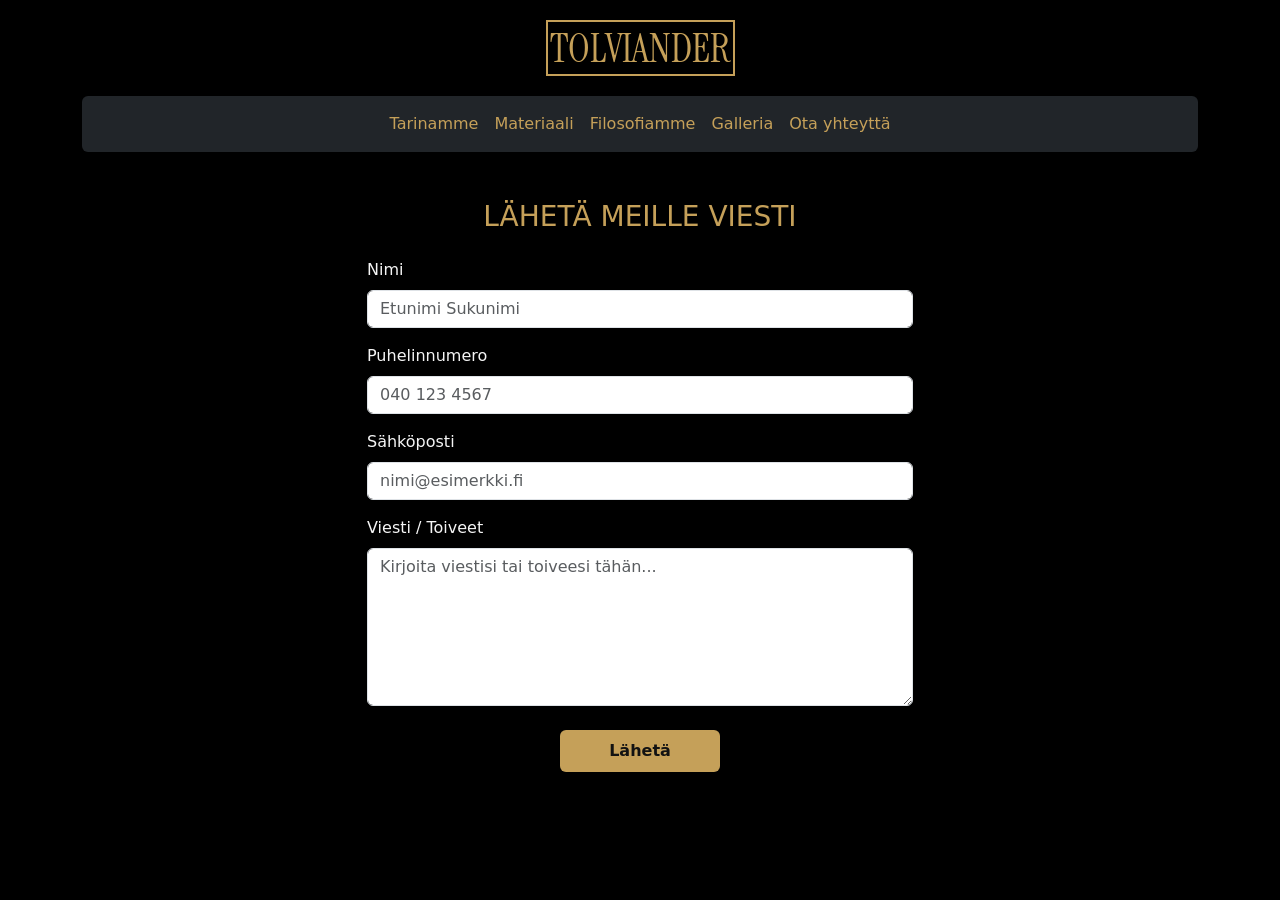
<file: sivut/sposti.html>
<!DOCTYPE html>
<html lang="fi">

<head>
    <meta charset="UTF-8">
    <meta name="viewport" content="width=device-width, initial-scale=1.0">
    <title>Sähköposti - Tolviander</title>

    <!-- Omat tyylit -->
    <link rel="stylesheet" href="tyylit.css">

    <!-- Google Fonts -->
    <link rel="preconnect" href="https://fonts.googleapis.com">
    <link rel="preconnect" href="https://fonts.gstatic.com" crossorigin>
    <link href="https://fonts.googleapis.com/css2?family=Instrument+Serif:ital@0;1&display=swap" rel="stylesheet">

    <!-- Bootstrap 5 CSS -->
    <link href="https://cdn.jsdelivr.net/npm/bootstrap@5.3.3/dist/css/bootstrap.min.css" rel="stylesheet">
    <!-- Bootstrap 5 JS -->
    <script src="https://cdn.jsdelivr.net/npm/bootstrap@5.3.3/dist/js/bootstrap.bundle.min.js" defer></script>
</head>

<body class="body">
    <div id="container" class="container my-4 text-center" style="color: whitesmoke;">

        <!-- Otsikko -->
        <h1 id="etuosivunotsikko" class="etusivunotsikko mb-4">
            <span class="otsikon_rajaviiva">TOLVIANDER</span>
        </h1>

        <!-- Navigaatiopalkki -->
        <nav class="navbar navbar-expand-lg navbar-dark bg-dark mb-5 rounded">
            <div class="container-fluid">
                <button class="navbar-toggler" type="button" data-bs-toggle="collapse" data-bs-target="#navbarSupportedContent" aria-controls="navbarSupportedContent" aria-expanded="false" aria-label="Toggle navigation">
                    <span class="navbar-toggler-icon"></span>
                </button>
                <div class="collapse navbar-collapse" id="navbarSupportedContent">
                    <ul class="navbar-nav mx-auto mb-2 mb-lg-0">
                        <li class="nav-item">
                            <a class="nav-link" href="index.html" style="color:#C5A059">Tarinamme</a>
                        </li>
                        <li class="nav-item">
                            <a class="nav-link" href="../sivut/materiaali.html" style="color:#C5A059">Materiaali</a>
                        </li>
                        <li class="nav-item">
                            <a class="nav-link" href="../sivut/filosofia.html" style="color:#C5A059">Filosofiamme</a>
                        </li>
                        <li class="nav-item">
                            <a class="nav-link" href="#" style="color:#C5A059">Galleria</a>
                        </li>
                        <li class="nav-item">
                            <a class="nav-link" href="../sivut/yhteys.html" style="color:#C5A059">Ota yhteyttä</a>
                        </li>
                    </ul>
                </div>
            </div>
        </nav>

        <!-- Lomake-osio -->
        <div class="row justify-content-center">
            <div class="col-12 col-md-8 col-lg-6">
                <h2 class="h3 mb-4" style="color:#C5A059;">LÄHETÄ MEILLE VIESTI</h2>
                
                <form action="#" method="post" class="text-start">
                    
                    <!-- Nimi -->
                    <div class="mb-3">
                        <label for="nimi" class="form-label">Nimi</label>
                        <input type="text" class="form-control" id="nimi" placeholder="Etunimi Sukunimi" required>
                    </div>

                    <!-- Puhelin -->
                    <div class="mb-3">
                        <label for="puhelin" class="form-label">Puhelinnumero</label>
                        <input type="tel" class="form-control" id="puhelin" placeholder="040 123 4567">
                    </div>

                    <!-- Sähköposti -->
                    <div class="mb-3">
                        <label for="email" class="form-label">Sähköposti</label>
                        <input type="email" class="form-control" id="email" placeholder="nimi@esimerkki.fi" required>
                    </div>

                    <!-- Viestikenttä -->
                    <div class="mb-4">
                        <label for="viesti" class="form-label">Viesti / Toiveet</label>
                        <textarea class="form-control" id="viesti" rows="6" placeholder="Kirjoita viestisi tai toiveesi tähän..." required></textarea>
                    </div>

                    <!-- Lähetä-painike -->
                    <div class="text-center">
                        <button type="submit" class="btn px-5 py-2 fw-bold" style="background-color: #C5A059; color: #121212;">
                            Lähetä
                        </button>
                    </div>

                </form>
            </div>
        </div>

    </div>
</body>

</html>
</file>
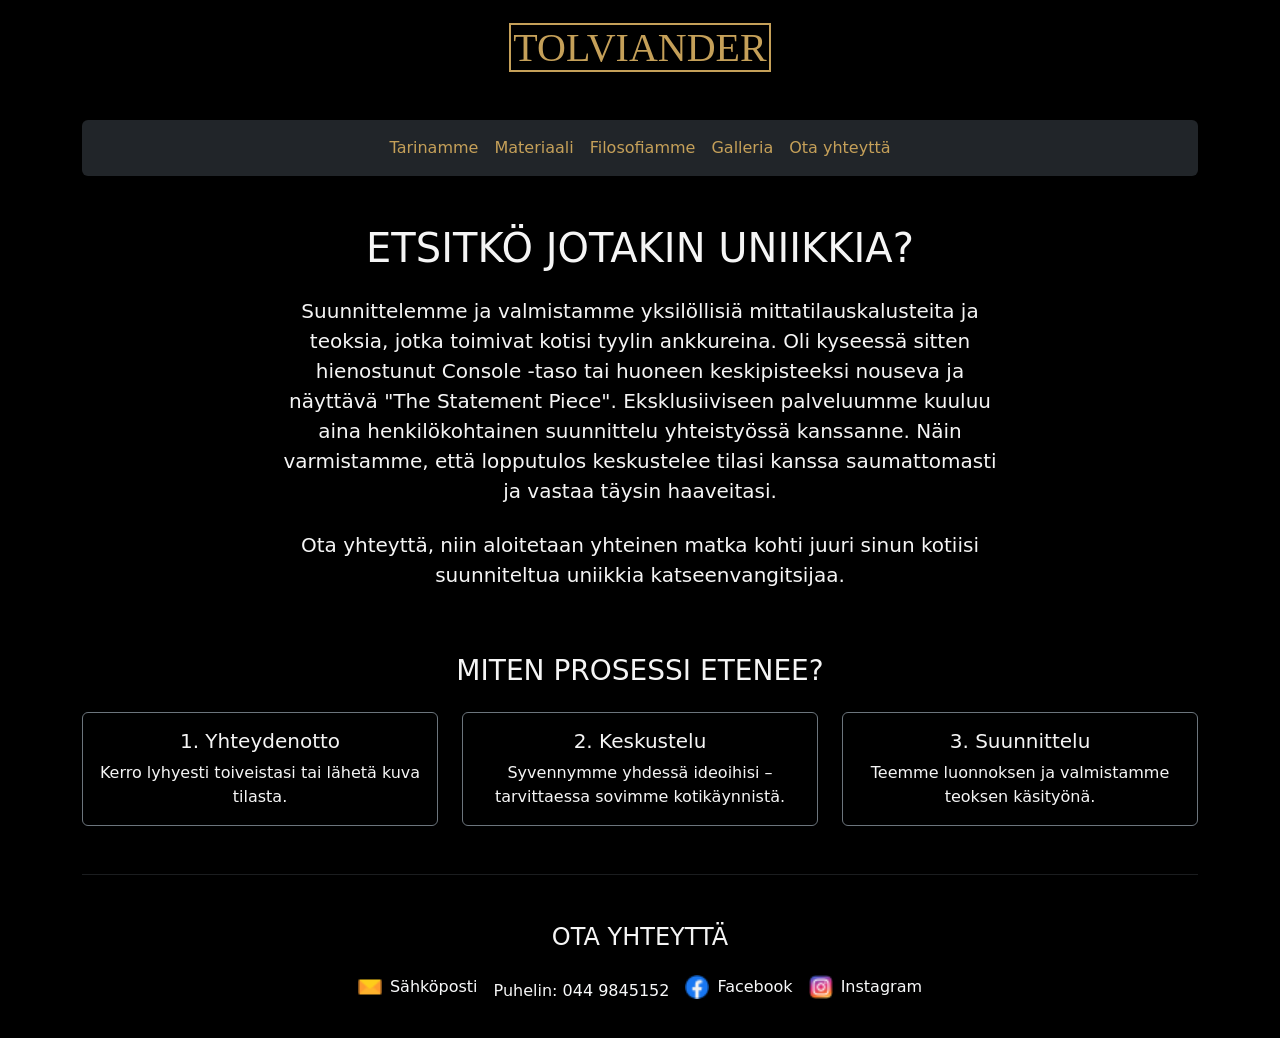
<file: sivut/yhteys.html>
<!DOCTYPE html>
<html lang="fi">

<head>
    <meta charset="UTF-8">
    <meta name="viewport" content="width=device-width, initial-scale=1.0">
    <title>Yhteys - Tolviander</title>
    <!-- Omat tyylit -->
    <link rel="stylesheet" href="tyylit.css">
    <!-- Bootstrap 5 CSS -->
    <link href="https://cdn.jsdelivr.net/npm/bootstrap@5.3.3/dist/css/bootstrap.min.css" rel="stylesheet">
    <!-- Bootstrap 5 JS -->
    <script src="https://cdn.jsdelivr.net/npm/bootstrap@5.3.3/dist/js/bootstrap.bundle.min.js" defer></script>
</head>

<body class="body">
    <div id="container" class="container my-4 text-center" style="color: whitesmoke;">
        
        <!-- Otsikko -->
        <h1 id="etuosivunotsikko" class="etusivunotsikko mb-5">
            <span class="otsikon_rajaviiva">TOLVIANDER</span>
        </h1>
         <!-- Navigaatiopalkki -->
        <nav class="navbar navbar-expand-lg navbar-dark bg-dark mb-5 rounded">
            <div class="container-fluid">
                <button class="navbar-toggler" type="button" data-bs-toggle="collapse" data-bs-target="#navbarSupportedContent" aria-controls="navbarSupportedContent" aria-expanded="false" aria-label="Toggle navigation">
                    <span class="navbar-toggler-icon"></span>
                </button>
                <div class="collapse navbar-collapse" id="navbarSupportedContent">
                    <ul class="navbar-nav mx-auto mb-2 mb-lg-0">
                        <li class="nav-item">
                            <a class="nav-link" href="index.html" style="color:#C5A059">Tarinamme</a>
                        </li>
                        <li class="nav-item">
                            <a class="nav-link" href="../sivut/materiaali.html" style="color:#C5A059">Materiaali</a>
                        </li>
                        <li class="nav-item">
                            <a class="nav-link" href="../sivut/filosofia.html" style="color:#C5A059">Filosofiamme</a>
                        </li>
                        <li class="nav-item">
                            <a class="nav-link" href="#" style="color:#C5A059">Galleria</a>
                        </li>
                        <li class="nav-item">
                            <a class="nav-link" href="../sivut/yhteys.html" style="color:#C5A059">Ota yhteyttä</a>
                        </li>
                    </ul>
                </div>
            </div>
        </nav>

        <!-- Esittelytekstit (rajoitettu leveys luettavuuden parantamiseksi tietokoneella) -->
        <div class="row justify-content-center mb-5">
            <div class="col-12 col-lg-8">
                <h2 class="h1 mb-4">ETSITKÖ JOTAKIN UNIIKKIA?</h2>
                <p class="mb-4 fs-5">
                    Suunnittelemme ja valmistamme yksilöllisiä mittatilauskalusteita ja teoksia, jotka toimivat kotisi
                    tyylin ankkureina. Oli kyseessä sitten hienostunut Console -taso tai huoneen keskipisteeksi nouseva
                    ja näyttävä "The Statement Piece". Eksklusiiviseen palveluumme kuuluu aina henkilökohtainen
                    suunnittelu yhteistyössä kanssanne. Näin varmistamme, että lopputulos keskustelee tilasi kanssa
                    saumattomasti ja vastaa täysin haaveitasi.
                </p>
                <p class="fs-5">
                    Ota yhteyttä, niin aloitetaan yhteinen matka kohti juuri sinun kotiisi suunniteltua uniikkia
                    katseenvangitsijaa.
                </p>
            </div>
        </div>

        <!-- Prosessi-osio: Mobiilissa allekkain, tabletilla/tietokoneella 3 saraketta rinnakkain -->
        <div class="my-5">
            <h2 class="h3 mb-4">MITEN PROSESSI ETENEE?</h2>
            
            <div class="row g-4 justify-content-center">
                <div class="col-12 col-md-4">
                    <div class="p-3 border border-secondary rounded h-100">
                        <h3 class="h5 mb-2">1. Yhteydenotto</h3>
                        <p class="mb-0">Kerro lyhyesti toiveistasi tai lähetä kuva tilasta.</p>
                    </div>
                </div>
                
                <div class="col-12 col-md-4">
                    <div class="p-3 border border-secondary rounded h-100">
                        <h3 class="h5 mb-2">2. Keskustelu</h3>
                        <p class="mb-0">Syvennymme yhdessä ideoihisi – tarvittaessa sovimme kotikäynnistä.</p>
                    </div>
                </div>
                
                <div class="col-12 col-md-4">
                    <div class="p-3 border border-secondary rounded h-100">
                        <h3 class="h5 mb-2">3. Suunnittelu</h3>
                        <p class="mb-0">Teemme luonnoksen ja valmistamme teoksen käsityönä.</p>
                    </div>
                </div>
            </div>
        </div>

        <hr class="my-5 border-secondary">

        <!-- Yhteystiedot -->
        <div class="my-4">
            <h3 class="h4 mb-4">OTA YHTEYTTÄ</h3>

            <div class="row g-3 justify-content-center align-items-center">
                
                <!-- Sähköposti -->
                <div class="col-12 col-sm-auto mb-2">
                    <a href="sposti.html" target="_blank" aria-label="Lähetä sähköpostia" class="text-decoration-none text-light d-inline-flex align-items-center gap-2">
                        <img src="../kuvat/email.png" alt="Sähköposti" width="24" height="24" class="img-fluid">
                        <span>Sähköposti</span>
                    </a>
                </div>

                <!-- Puhelin -->
                <div class="col-12 col-sm-auto mb-2">
                    <p class="mb-0">Puhelin: <a href="tel:0449845152" class="text-light text-decoration-none">044 9845152</a></p>
                </div>

                <!-- Facebook -->
                <div class="col-12 col-sm-auto mb-2">
                    <a href="https://www.facebook.com/profile.php?id=61585242051224" target="_blank" rel="noopener noreferrer" class="text-decoration-none text-light d-inline-flex align-items-center gap-2">
                        <img src="../kuvat/facebook16px.png" alt="Facebook" width="24" height="24" class="img-fluid">
                        <span>Facebook</span>
                    </a>
                </div>

                <!-- Instagram -->
                <div class="col-12 col-sm-auto mb-2">
                    <a href="https://www.instagram.com/tolviander_/" target="_blank" rel="noopener noreferrer" class="text-decoration-none text-light d-inline-flex align-items-center gap-2">
                        <img src="../kuvat/instagram16px.png" alt="Instagram" width="24" height="24" class="img-fluid">
                        <span>Instagram</span>
                    </a>
                </div>

            </div>
        </div>

    </div>
</body>

</html>
</file>
<file: sivut/tyylit.css>
/* ==========================================================================
   1. PERUSASETUKSET JA NORMALI SOVITUS
   ========================================================================== */

/* Sisällytetään reunat ja pehmusteet elementtien kokonaismittoihin */
*,
*::before,
*::after {
  box-sizing: border-box;
  margin: 0;
  padding: 0;
}

/* Joustava tekstikoko ja pehmeä skrollaus */
html {
  font-size: 100%; /* Default 16px */
  scroll-behavior: smooth;
  background-color: black;
  
}
.body {
  background-color: black;
}

.etusivunotsikko {
    text-align: center;
    font-family: "Instrument Serif", serif;
    font-weight: 400;
    font-style: small;
    
    color:#C5A059;
    

}
.otsikon_rajaviiva {
  border: 2px solid #C5A059 ;
  padding-left: 2px;
  padding-right: 2px;
  width: fit-content;


}
.yhteys_div_container {
  display: flex;
  color: whitesmoke;
}

/* Pääsäiliö keskittää sisällön ja jättää reunoille turvavälin mobiilissa 
.container {
  width: 100%;
  max-width: 1200px;
  margin-left: auto;
  margin-right: auto;
  padding-left: 1.5rem;
  padding-right: 1.5rem;
}*/

main {
  flex: 1; /* Täyttää tyhjän tilan niin että footer pysyy alhaalla */
  padding-top: 2rem;
  padding-bottom: 2rem;
}


.yhteys {
  display: flex;
  justify-content: center; /* Keskittää sisällön vaakasuunnassa */
  align-items: center;     /* Keskittää sisällön pystysuunnassa */
  padding: 1rem;
  border: 2px solid black;
  border-radius: 10px;
  
}

.responsive-grid {
  display: grid;
  grid-template-columns: repeat(auto-fit, minmax(280px, 1fr));
  gap: 1.5rem;
}





/* ==========================================================================
   5. MEDIA QUERIES (Mukautus eri näytön kokoille)
   ========================================================================== */

.navbar-toggler {
  border-color: #C5A059 !important; /* Painikkeen reunan väri */
}
/* Tabletteille ja sitä suuremmille näytöille (>= 768px) */

/* Isommat työpöytänäytöt (>= 1024px) 
@media (min-width: 1024px) {
  .container {
    padding-left: 2rem;
    padding-right: 2rem;
  }
}*/



.kuva_teksti {
  font-size: clamp(24px, 5vw, 50px);
  white-space: nowrap;
  font-size:  50px;
  /*
  position: absolute;
  top: 95%;
  left: 10;
  width: 100%;
  height: 100%;
  color:#fad232;
  font-size:  50px;
  white-space: nowrap;
  /*
  position: absolute;
  white-space: nowrap;
  align-items: center;
  padding-left: 20px;
  color:#fad232;
  font-size:  50px;
  
  bottom: -350px;
  right: 230px;*/

}
.kuvateksti_sisennetty {
   position: absolute;
   margin-left: 200px;
}

.alaosan_teksti {
  text-align: center;
  color: whitesmoke;
}

.navbar-expand-lg bg-body-tertiary {
  background-color: black !important;
}
</file>
<file: tyylit.css>
/* ==========================================================================
   1. PERUSASETUKSET JA NORMALI SOVITUS
   ========================================================================== */

/* Sisällytetään reunat ja pehmusteet elementtien kokonaismittoihin */
*,
*::before,
*::after {
  box-sizing: border-box;
  margin: 0;
  padding: 0;
}

/* Joustava tekstikoko ja pehmeä skrollaus */
html {
  font-size: 100%; /* Default 16px */
  scroll-behavior: smooth;
  background-color: black;
  
}
.body {
  background-color: black;
}

.etusivunotsikko {
    text-align: center;
    font-family: "Instrument Serif", serif;
    font-weight: 400;
    font-style: small;
    
    color:#C5A059;
    

}
.otsikon_rajaviiva {
  border: 2px solid #C5A059 ;
  padding-left: 2px;
  padding-right: 2px;
  width: fit-content;


}
.yhteys_div_container {
  display: flex;
  color: whitesmoke;
}

/* Pääsäiliö keskittää sisällön ja jättää reunoille turvavälin mobiilissa 
.container {
  width: 100%;
  max-width: 1200px;
  margin-left: auto;
  margin-right: auto;
  padding-left: 1.5rem;
  padding-right: 1.5rem;
}*/

main {
  flex: 1; /* Täyttää tyhjän tilan niin että footer pysyy alhaalla */
  padding-top: 2rem;
  padding-bottom: 2rem;
}


.yhteys {
  display: flex;
  justify-content: center; /* Keskittää sisällön vaakasuunnassa */
  align-items: center;     /* Keskittää sisällön pystysuunnassa */
  padding: 1rem;
  border: 2px solid black;
  border-radius: 10px;
  
}

.responsive-grid {
  display: grid;
  grid-template-columns: repeat(auto-fit, minmax(280px, 1fr));
  gap: 1.5rem;
}





/* ==========================================================================
   5. MEDIA QUERIES (Mukautus eri näytön kokoille)
   ========================================================================== */

.navbar-toggler {
  border-color: #C5A059 !important; /* Painikkeen reunan väri */
}
/* Tabletteille ja sitä suuremmille näytöille (>= 768px) */

/* Isommat työpöytänäytöt (>= 1024px) 
@media (min-width: 1024px) {
  .container {
    padding-left: 2rem;
    padding-right: 2rem;
  }
}*/

.kuva_teksti {
  font-size: clamp(24px, 5vw, 50px);
  white-space: nowrap;
  font-size:  50px;
  /*
  position: absolute;
  top: 95%;
  left: 10;
  width: 100%;
  height: 100%;
  color:#fad232;
  font-size:  50px;
  white-space: nowrap;
  /*
  position: absolute;
  white-space: nowrap;
  align-items: center;
  padding-left: 20px;
  color:#fad232;
  font-size:  50px;
  
  bottom: -350px;
  right: 230px;*/

}
.kuvateksti_sisennetty {
   position: absolute;
   margin-left: 200px;
}

.alaosan_teksti {
  text-align: center;
  color: whitesmoke;
}

.navbar-expand-lg bg-body-tertiary {
  background-color: black !important;
}
</file>
